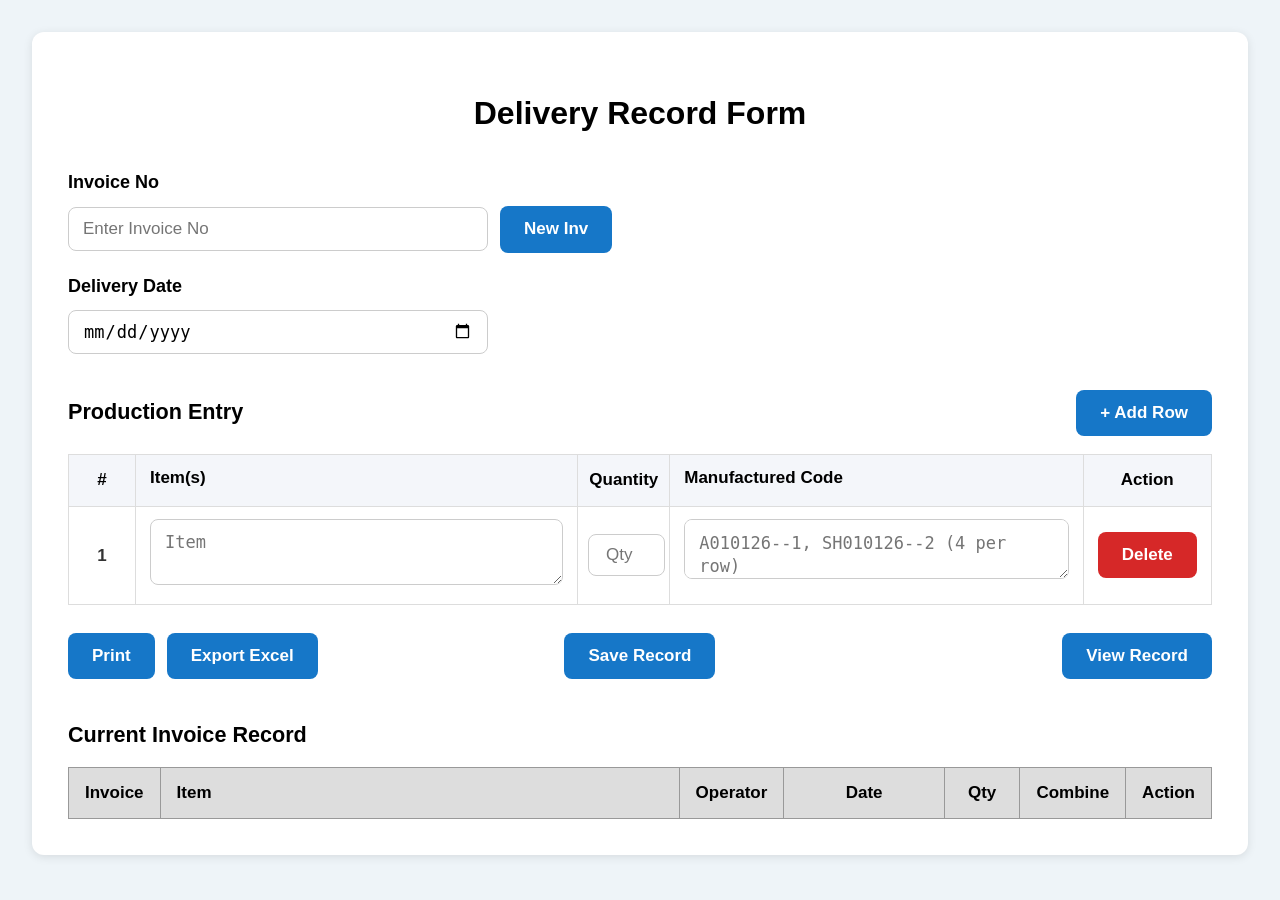
<file: index.html>
<!DOCTYPE html>
<html lang="en">
<head>

  <meta charset="UTF-8">

  <meta name="viewport" content="width=device-width, initial-scale=1.0">

  <title>Delivery Record Form</title>

  <link rel="stylesheet" href="style.css">

  <script src="https://cdn.sheetjs.com/xlsx-0.20.0/package/dist/xlsx.full.min.js"></script>

</head>

<body>

<div class="container screen-only form-page">

  <h1>Delivery Record Form</h1>

  <div class="top-section">

    <div class="input-group invoice-group">

      <label>Invoice No</label>

      <div class="invoice-row">

        <input
          type="text"
          id="invoiceNo"
          class="form-field-input"
          placeholder="Enter Invoice No"
        >

        <button type="button" class="new-inv-btn" onclick="newInvoice()">
          New Inv
        </button>

      </div>

    </div>

  </div>

  <div class="input-group delivery-date">

    <label>Delivery Date</label>

    <input
      type="date"
      id="deliveryDate"
      class="form-field-input"
    >

  </div>

  <div class="entry-header">

    <h2>Production Entry</h2>

    <button type="button" id="addRowBtn" onclick="addRow()">
      + Add Row
    </button>

  </div>

  <div class="table-scroll-wrap">

  <table id="entryTable" class="app-table entry-table">

    <thead>

      <tr>

        <th class="col-shrink col-num">
          #
        </th>

        <th class="col-item">
          Item(s)
        </th>

        <th class="col-shrink col-qty">
          Quantity
        </th>

        <th class="col-fill col-batch">
          Manufactured Code
        </th>

        <th class="col-shrink col-action">
          Action
        </th>

      </tr>

    </thead>

    <tbody id="entryBody">

      <tr>

        <td class="col-shrink col-num row-num-cell">
          <span class="row-num">1</span>
        </td>

        <td class="col-item-cell">

          <textarea
            class="item-input"
            placeholder="Item"
          ></textarea>

        </td>

        <td class="col-shrink col-qty-cell">

          <input
            type="number"
            class="qty-input"
            placeholder="Qty"
          >

        </td>

        <td class="col-fill col-batch-cell">

          <textarea
            class="batch-input"
            placeholder="A010126--1, SH010126--2 (4 per row)"
            onblur="formatBatchInput(this)"
          ></textarea>

        </td>

        <td class="col-shrink col-action action-cell">

          <button
            type="button"
            class="delete-btn"
            onclick="deleteRow(this)"
          >
            Delete
          </button>

        </td>

      </tr>

    </tbody>

  </table>

  </div>

  <div class="bottom-buttons">

    <div class="bottom-left-group">

      <button type="button" class="btn-left" onclick="window.print()">
        Print
      </button>

      <button type="button" onclick="exportDeliveryExcel()">
        Export Excel
      </button>

    </div>

    <button type="button" class="btn-center" onclick="saveRecord()">
      Save Record
    </button>

    <button type="button" class="btn-right" onclick="goToRecords()">
      View Record
    </button>

  </div>

  <div class="current-record">

    <h2>Current Invoice Record</h2>

    <div class="table-scroll-wrap">

      <table id="currentRecordTable" class="app-table records-table">

        <thead>

          <tr>

            <th class="col-shrink col-invoice">Invoice</th>

            <th class="col-fill col-item">Item</th>

            <th class="col-shrink col-op">Operator</th>

            <th class="col-shrink col-date">Date</th>

            <th class="col-shrink col-qty">Qty</th>

            <th class="col-shrink col-combine">Combine</th>

            <th class="col-shrink col-action">Action</th>

          </tr>

        </thead>

        <tbody id="currentRecordBody"></tbody>

      </table>

    </div>

  </div>

</div>

<!-- PRINT AREA -->

<div id="printArea" class="print-sheet">

  <div class="print-content">

    <table class="print-table">

      <thead>

        <tr>

          <th class="print-col-item">
            Item(s)
          </th>

          <th class="print-col-qty">
            Quantity
          </th>

          <th class="print-col-batch">
            Manufactured Code
          </th>

        </tr>

      </thead>

      <tbody id="printBody"></tbody>

    </table>

    <div class="delivered-on">

      Delivered on:
      <span id="printDeliveryDate"></span>

    </div>

  </div>

</div>

<script src="batch-utils.js"></script>
<script src="table-render.js"></script>
<script src="script.js"></script>

</body>
</html>
</file>
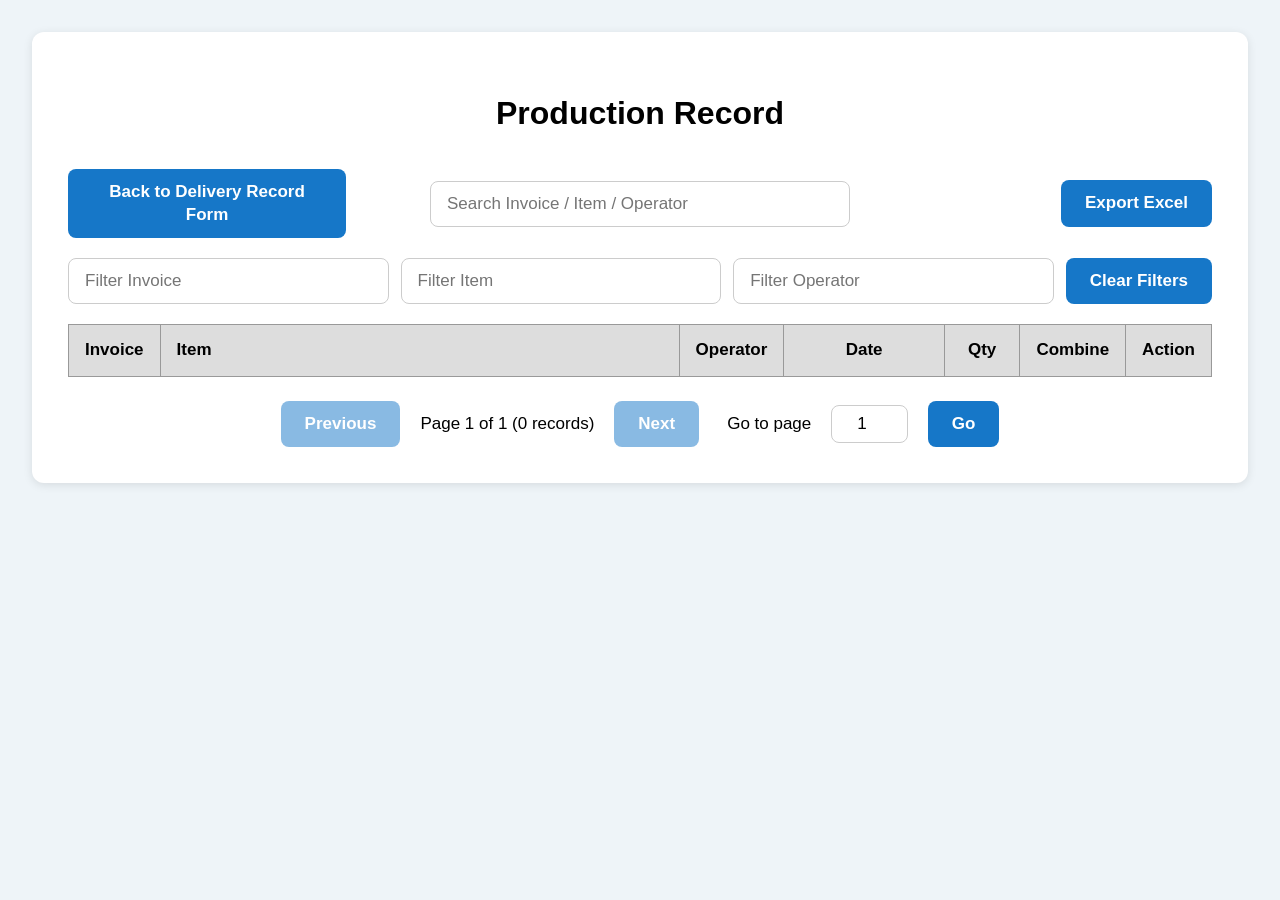
<file: records.html>
<!DOCTYPE html>
<html lang="en">
<head>

  <meta charset="UTF-8">

  <meta name="viewport" content="width=device-width, initial-scale=1.0">

  <title>Production Record</title>

  <link rel="stylesheet" href="style.css">

  <script src="https://cdn.sheetjs.com/xlsx-0.20.0/package/dist/xlsx.full.min.js"></script>

</head>

<body>

<div class="container records-page">

  <h1>Production Record</h1>

  <div class="records-toolbar">

    <div class="records-toolbar-left">

      <a href="index.html">

        <button type="button">
          Back to Delivery Record Form
        </button>

      </a>

    </div>

    <div class="records-toolbar-center">

      <input
        type="text"
        id="searchInput"
        class="records-search"
        placeholder="Search Invoice / Item / Operator"
        onkeyup="searchRecord()"
      >

    </div>

    <div class="records-toolbar-right">

      <button type="button" onclick="exportExcel()">
        Export Excel
      </button>

    </div>

  </div>

  <div class="records-filters">

    <input
      type="text"
      id="filterInvoice"
      class="filter-input"
      placeholder="Filter Invoice"
      onkeyup="applyFilters()"
    >

    <input
      type="text"
      id="filterItem"
      class="filter-input"
      placeholder="Filter Item"
      onkeyup="applyFilters()"
    >

    <input
      type="text"
      id="filterOperator"
      class="filter-input"
      placeholder="Filter Operator"
      onkeyup="applyFilters()"
    >

    <button type="button" class="filter-clear-btn" onclick="clearFilters()">
      Clear Filters
    </button>

  </div>

  <div class="table-scroll-wrap">

  <table id="recordTable" class="app-table records-table">

    <thead>

      <tr>

        <th class="col-shrink col-invoice">Invoice</th>

        <th class="col-fill col-item">Item</th>

        <th class="col-shrink col-op">Operator</th>

        <th class="col-shrink col-date">Date</th>

        <th class="col-shrink col-qty">Qty</th>

        <th class="col-shrink col-combine">Combine</th>

        <th class="col-shrink col-action">Action</th>

      </tr>

    </thead>

    <tbody id="recordBody"></tbody>

  </table>

  </div>

  <div class="pagination">

    <button type="button" id="prevPage" onclick="goToPage(currentPage - 1)">
      Previous
    </button>

    <span id="pageInfo">Page 1 of 1</span>

    <button type="button" id="nextPage" onclick="goToPage(currentPage + 1)">
      Next
    </button>

    <label class="page-jump" for="pageInput">
      Go to page
    </label>

    <input
      type="number"
      id="pageInput"
      class="page-input"
      min="1"
      value="1"
      onkeydown="if(event.key==='Enter')goToPageFromInput()"
    >

    <button type="button" onclick="goToPageFromInput()">
      Go
    </button>

  </div>

</div>

<script src="batch-utils.js"></script>
<script src="table-render.js"></script>
<script src="records.js"></script>

</body>
</html>
</file>
<file: style.css>
body{

  margin:0;
  padding:clamp(12px, 2.5vw, 40px);
  background:#eef4f8;
  font-family:Arial;
  font-weight:400;
  box-sizing:border-box;

}

.form-page{

  font-size:18px;
  font-weight:400;
  line-height:1.5;

}

.container{

  width:100%;
  max-width:none;
  margin:0 auto;
  background:white;
  padding:clamp(16px, 3vw, 36px);
  border-radius:12px;
  box-shadow:0 2px 10px rgba(0,0,0,0.1);
  box-sizing:border-box;

}

h1{

  text-align:center;
  margin-bottom:32px;
  font-size:2rem;

}

h2{

  font-size:1.35rem;
  margin:0;

}

.top-section{

  margin-bottom:20px;

}

.input-group{

  display:flex;
  flex-direction:column;

}

.input-group label{

  margin-bottom:10px;
  font-weight:600;
  font-size:18px;

}

.form-field-input{

  width:100%;
  max-width:420px;
  height:44px;
  padding:0 14px;
  border:1px solid #ccc;
  border-radius:8px;
  font-size:17px;
  font-weight:400;
  box-sizing:border-box;

}

.invoice-row{

  display:flex;
  align-items:center;
  gap:12px;

}

.invoice-group .form-field-input{

  flex-shrink:0;

}

.new-inv-btn{

  flex-shrink:0;
  white-space:nowrap;

}

.delivery-date{

  margin-bottom:20px;

}

input,
textarea{

  padding:12px 14px;
  border:1px solid #ccc;
  border-radius:8px;
  font-size:17px;
  font-weight:400;

}

textarea{

  min-height:88px;
  resize:vertical;

}

.batch-input{

  width:570px;
  max-width:100%;
  height:60px;
  min-height:60px;
  line-height:1.4;
  white-space:pre-wrap;
  resize:vertical;

}

.entry-header{

  display:flex;
  justify-content:space-between;
  align-items:center;
  margin:36px 0 18px;
  gap:16px;

}

.table-scroll-wrap{

  width:100%;
  overflow-x:auto;
  -webkit-overflow-scrolling:touch;

}

/* Shared table layout: shrink columns auto-fit, fill column takes rest */

.app-table{

  width:100%;
  border-collapse:collapse;
  table-layout:auto;
  font-size:17px;

}

.app-table .col-shrink{

  width:1%;
  white-space:nowrap;
  text-align:center;
  vertical-align:middle;

}

.app-table .col-fill{

  width:100%;
  text-align:left;
  vertical-align:top;
  word-break:break-word;

}

.app-table thead th{

  font-weight:600;
  text-align:center;
  vertical-align:middle;
  padding:14px 16px;
  line-height:1.35;

}

.app-table tbody td{

  padding:14px 16px;
  vertical-align:middle;

}

.app-table .col-fill tbody td,
.app-table tbody td.col-fill{

  vertical-align:top;

}

/* Entry table (index) */

.entry-table{

  table-layout:fixed;

}

.entry-table thead th{

  background:rgb(244, 246, 250);

}

.entry-table th,
.entry-table td{

  border:1px solid #ddd;

}

.entry-table .col-shrink.col-num{

  width:4%;

}

.entry-table .col-item,
.entry-table .col-item-cell{

  width:28%;
  min-width:100px;
  max-width:none;
  text-align:left;
  vertical-align:top;
  padding:12px 14px;

}

.entry-table .item-input{

  width:100%;
  min-height:44px;
  box-sizing:border-box;
  font-size:17px;

}

.entry-table thead th.col-fill.col-batch,
.entry-table td.col-batch-cell{

  width:51%;
  min-width:160px;
  text-align:left;
  vertical-align:top;
  padding:12px 14px;
  overflow:hidden;
  box-sizing:border-box;

}

.entry-table thead th.col-shrink.col-qty,
.entry-table td.col-qty-cell{

  width:8%;
  min-width:96px;
  max-width:110px;
  white-space:nowrap;
  text-align:center;
  padding-left:10px;
  padding-right:10px;
  overflow:hidden;
  box-sizing:border-box;

}

.entry-table .qty-input{

  width:100%;
  max-width:5.5em;
  min-width:4.5em;
  margin:0 auto;
  display:block;
  text-align:center;
  padding:10px 6px;
  box-sizing:border-box;
  font-size:17px;

}

.entry-table .batch-input{

  display:block;
  width:100%;
  max-width:570px;
  height:60px;
  min-height:60px;
  box-sizing:border-box;
  font-size:17px;

}

.entry-table .col-shrink.col-action{

  width:9%;

}

.entry-table .col-num,
.entry-table .row-num-cell{

  padding-left:10px;
  padding-right:10px;

}

.row-num{

  font-weight:600;
  color:#333;

}

.entry-table .col-action,
.entry-table .action-cell{

  padding-left:12px;
  padding-right:12px;

}

.entry-table tbody td.col-item-cell,
.entry-table tbody td.col-batch-cell{

  vertical-align:top;

}

.entry-table tbody td.row-num-cell,
.entry-table tbody td.col-qty-cell,
.entry-table tbody td.action-cell{

  vertical-align:middle;

}

.left-align{

  text-align:left;

}

button{

  background:#1677c8;
  color:white;
  border:none;
  padding:12px 24px;
  border-radius:8px;
  cursor:pointer;
  font-weight:600;
  font-size:17px;
  line-height:1.3;

}

button:hover{

  opacity:0.9;

}

.delete-btn{

  background:#d62828;

}

.bottom-buttons{

  display:grid;
  grid-template-columns:1fr 1fr 1fr;
  align-items:center;
  margin-top:28px;
  gap:16px;

}

.bottom-left-group{

  display:flex;
  align-items:center;
  gap:12px;
  justify-self:start;
  flex-wrap:wrap;

}

.bottom-buttons .btn-left{

  justify-self:start;

}

.bottom-buttons .btn-center{

  justify-self:center;

}

.bottom-buttons .btn-right{

  justify-self:end;

}

.current-record{

  margin-top:40px;

}

.current-record table{

  margin-top:15px;

}

/* Records & current invoice tables (same layout) */

.records-table thead th{

  background-color:rgb(221, 221, 221);

}

.records-table th,
.records-table td{

  border:1px solid #999;

}

.records-table .col-fill.col-item{

  width:100%;
  min-width:180px;
  text-align:left;

}

.records-table .col-shrink.col-date{

  min-width:7.5em;

}

.records-table .col-shrink.col-qty{

  min-width:2.5em;

}

.records-table .col-shrink.col-invoice,
.records-table .col-shrink.col-op,
.records-table .col-shrink.col-combine{

  min-width:0;

}

.records-table .action-cell{

  padding-left:12px;
  padding-right:12px;

}

#addRowBtn:disabled{

  opacity:0.5;
  cursor:not-allowed;

}

/* PRINT AREA */

#printArea{

  display:none;

}

/* PRINT MODE — A4 portrait, A5 content (210mm × 148mm) centered, footer fixed */

@media print {

  @page{

    size:A4 portrait;
    margin:15mm 10mm 5mm 15mm;

  }

  body{

    background:white;
    padding:0;
    margin:0;

  }

  .screen-only{

    display:none;

  }

  #printArea{

    display:block;
    position:relative;
    width:210mm;
    min-height:148mm;
    margin:0 auto;
    font-family:"Times New Roman";
    font-size:11pt;
    box-sizing:border-box;

  }

  .print-content{

    width:210mm;
    margin:0 auto;
    padding-top:0;
    box-sizing:border-box;

  }

  .print-table{

    width:100%;
    border-collapse:collapse;
    table-layout:fixed;

  }

  .print-table th{

    text-align:center;
    font-weight:bold;
    padding:6pt 4pt;
    font-size:11pt;
    border-bottom:2px solid black;
    vertical-align:middle;

  }

  .print-table td{

    padding:6pt 4pt;
    font-size:11pt;
    border-bottom:1px dashed black;
    vertical-align:top;

  }

  .print-col-item{

    width:30.952%;
    text-align:left;

  }

  .print-col-qty,
  .print-table th.print-col-qty,
  .print-table td.print-col-qty{

    width:9.524%;
    text-align:center;
    white-space:nowrap;
    border-left:2px solid black;
    border-right:2px solid black;
    vertical-align:top;

  }

  .print-col-batch{

    width:59.524%;
    text-align:left;

  }

  .print-table .batch-cell{

    white-space:normal;
    word-break:normal;
    overflow-wrap:normal;

  }

  .print-table tr:last-child td{

    border-bottom:none;

  }

  .delivered-on{

    position:static;
    margin-top:54pt;
    margin-bottom:0;
    padding:0;
    text-align:left;
    font-family:"Times New Roman";
    font-size:11pt;
    page-break-inside:avoid;

  }

}

@media (min-width:1200px){

  .entry-table thead th.col-item,
  .entry-table td.col-item-cell{

    width:36%;

  }

  .entry-table thead th.col-fill.col-batch,
  .entry-table td.col-batch-cell{

    width:36%;

  }

  .entry-table thead th.col-shrink.col-qty,
  .entry-table td.col-qty-cell{

    width:8%;
    min-width:96px;
    max-width:110px;

  }

}

.pagination{

  display:flex;
  align-items:center;
  justify-content:center;
  gap:20px;
  margin-top:24px;
  font-size:17px;

}

.pagination button:disabled{

  opacity:0.5;
  cursor:not-allowed;

}

.page-jump{

  margin-left:8px;
  font-size:17px;

}

.page-input{

  width:4.5em;
  padding:8px 10px;
  border:1px solid #ccc;
  border-radius:8px;
  font-size:17px;
  text-align:center;
  box-sizing:border-box;

}

.records-filters{

  display:flex;
  flex-wrap:wrap;
  align-items:center;
  gap:12px;
  margin-bottom:20px;

}

.filter-input{

  flex:1;
  min-width:160px;
  padding:12px 16px;
  border:1px solid #ccc;
  border-radius:8px;
  font-size:17px;
  box-sizing:border-box;

}

.filter-clear-btn{

  flex-shrink:0;

}

/* Records page */

.records-toolbar{

  display:grid;
  grid-template-columns:1fr 2fr 1fr;
  align-items:center;
  gap:16px;
  margin-bottom:20px;

}

.records-toolbar-left{

  justify-self:start;

}

.records-toolbar-center{

  justify-self:center;
  width:100%;
  max-width:420px;

}

.records-search{

  width:100%;
  padding:12px 16px;
  border:1px solid #ccc;
  border-radius:8px;
  font-size:17px;
  box-sizing:border-box;

}

.records-toolbar-right{

  justify-self:end;

}

.records-page{

  font-size:18px;
  line-height:1.5;

}

#recordTable .delete-btn{

  margin:0 auto;

}

/* Responsive */

@media (max-width:900px){

  .records-toolbar{

    grid-template-columns:1fr;
    gap:12px;

  }

  .records-toolbar-left,
  .records-toolbar-center,
  .records-toolbar-right{

    justify-self:stretch;
    max-width:100%;

  }

  .records-toolbar-center{

    order:2;

  }

  .records-toolbar-right{

    order:3;
    text-align:right;

  }

  .entry-header{

    flex-wrap:wrap;
    gap:12px;

  }

}

@media (max-width:768px){

  body{

    padding:10px;

  }

  .container{

    padding:14px;
    border-radius:8px;

  }

  h1{

    font-size:1.35rem;
    margin-bottom:20px;

  }

  .form-page,
  .records-page{

    font-size:17px;

  }

  .invoice-row{

    flex-wrap:wrap;

  }

  .form-field-input{

    max-width:100%;

  }

  .bottom-buttons{

    grid-template-columns:1fr;

  }

  .bottom-left-group{

    width:100%;

  }

  .bottom-buttons .btn-left,
  .bottom-buttons .btn-center,
  .bottom-buttons .btn-right{

    justify-self:stretch;
    width:100%;

  }

  .entry-table{

    table-layout:auto;

  }

  .entry-table .col-item,
  .entry-table .col-item-cell,
  .entry-table .col-fill.col-batch,
  .entry-table .col-batch-cell{

    width:auto;
    max-width:none;

  }

  .entry-table .batch-input{

    max-width:100%;

  }

  .app-table{

    font-size:16px;

  }

  .app-table thead th,
  .app-table tbody td{

    padding:12px 14px;

  }

}

@media (max-width:480px){

  h1{

    font-size:1.5rem;

  }

  .form-page h2{

    font-size:1.15rem;

  }

  button{

    padding:12px 18px;
    font-size:16px;

  }

}
</file>
